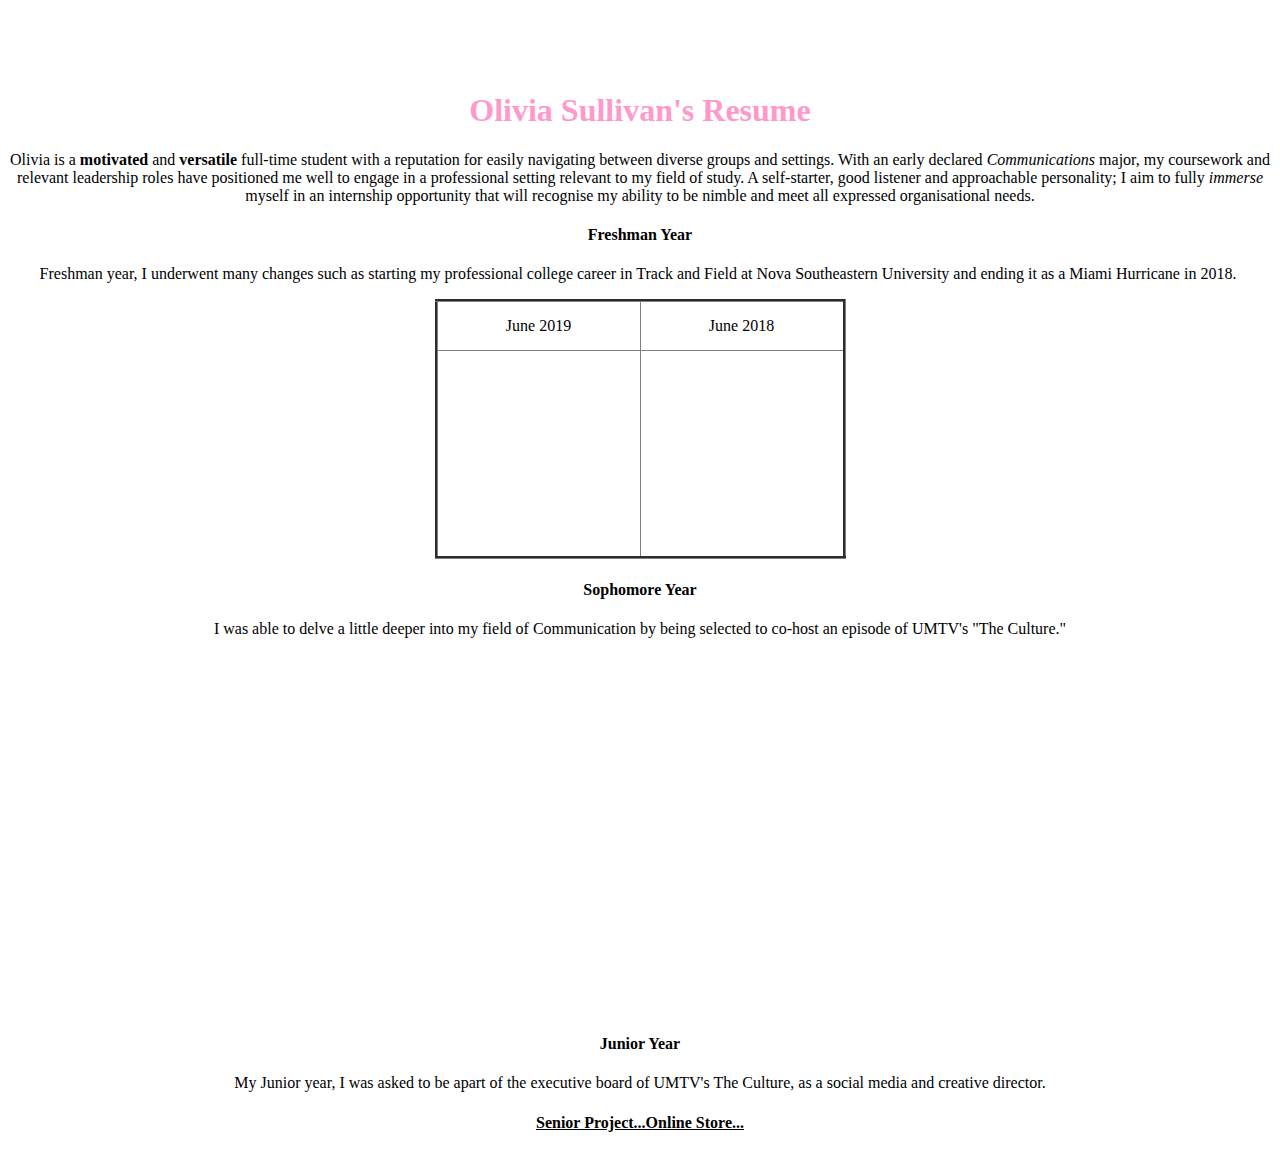
<file: Final/page.html>
<!-- ######## This is a comment, visible only in the source editor  ######## -->

<html lang="en" class="no-js">
<head>
    <meta charset="utf-8">
    <meta http-equiv="x-ua-compatible" content="ie=edge">
    <meta name="viewport" content="width=device-width, initial-scale=1.0"><style>

body {
  background-image: url("https://wallpapertag.com/wallpaper/full/6/1/d/156689-download-white-gradient-background-2447x1468-1080p.jpg");
  background-repeat: repeat-x;
}
<script>
(function(i,s,o,g,r,a,m){i['GoogleAnalyticsObject']=r;i[r]=i[r]||function(){
(i[r].q=i[r].q||[]).push(arguments)},i[r].l=1*new Date();a=s.createElement(o),
m=s.getElementsByTagName(o)[0];a.async=1;a.src=g;m.parentNode.insertBefore(a,m)
})(window,document,'script','https://www.google-analytics.com/analytics.js','ga');

ga('create', 'UA-XXXXX-Y', 'auto');
ga('send', 'pageview');
</script>
</style>
</head>

<body>
<iframe src="https://www.facebook.com/plugins/post.php?href=https%3A%2F%2Fwww.facebook.com%2FOliviaBrooklynS%2Fposts%2F3879481155459943%3A0&width=500" width="500" height="63" style="border:none;overflow:hidden" scrolling="no" frameborder="0" allowTransparency="true" allow="encrypted-media"></iframe>
<h1 style="color: #4485b8; text-align: center;"><span style="color: #ff99cc;">Olivia Sullivan's Resume</span></h1>
<p style="text-align: center;">Olivia is a&nbsp;<strong>motivated</strong> and <strong>versatile</strong> full-time student with a reputation for easily navigating between diverse groups and settings. With an early declared <em>Communications</em> major, my coursework and relevant leadership roles have positioned me well to engage in a professional setting relevant to my field of study. A self-starter, good listener and approachable personality; I aim to fully <em>immerse</em> myself in an internship opportunity that will recognise my ability to be nimble and meet all expressed organisational needs.</p>
<h4 style="text-align: center;"><strong>Freshman Year</strong></h4>
<p style="text-align: center;">Freshman year, I underwent many changes such as starting my professional college career in Track and Field at Nova Southeastern University and ending it as a Miami Hurricane in 2018.&nbsp;</p>
<table border="3" style="height: 229px; width: 25.2944%; border-collapse: collapse; margin-left: auto; margin-right: auto;" height="140">
<tbody>
<tr style="height: 50px;">
<td style="width: 50%; height: 22px; text-align: center;">June 2019</td>
<td style="width: 50%; height: 22px; text-align: center;">June 2018</td>
</tr>
<tr style="height: 50px;">
<td style="width: 50%; text-align: center; height: 207px;"><iframe width="200" height="200" style="border: none; overflow: hidden;" src="https://www.facebook.com/plugins/post.php?href=https%3A%2F%2Fwww.facebook.com%2Fphoto.php%3Ffbid%3D2222556254473704%26set%3Da.100871003308917%26type%3D3&amp;width=500" scrolling="no" frameborder="0" allowtransparency="true" allow="encrypted-media"></iframe></td>
<td style="width: 50%; text-align: center; height: 207px;"><iframe width="200" height="200" style="border: none; overflow: hidden;" src="https://www.facebook.com/plugins/post.php?href=https%3A%2F%2Fwww.facebook.com%2Fphoto.php%3Ffbid%3D1397605470302124%26set%3Da.100871003308917%26type%3D3&amp;width=500" scrolling="no" frameborder="0" allowtransparency="true" allow="encrypted-media"></iframe></td>
</tr>
</tbody>
</table>
<h4 style="text-align: center;"><strong>Sophomore Year</strong></h4>
<p style="text-align: center;">I was able to delve a little deeper into my field of Communication by being selected to co-host an episode of UMTV's "The Culture."</p>
<p style="text-align: center;"><iframe width="640" height="360" src="https://player.vimeo.com/video/331791904" frameborder="0" allow="autoplay; fullscreen" allowfullscreen="allowfullscreen"></iframe></p>
<h4 style="text-align: center;"><strong>Junior Year</strong></h4>
<p style="text-align: center;">My Junior year, I was asked to be apart of the executive board of UMTV's The Culture, as a social media and creative director.</p>


<h4 style="text-align: center;"><span style="color: #000000;"><a href="https://oliviabrooklyn.wixsite.com/livbrooklyns/shop" target="_blank" rel="noopener" title="Online Store..." style="color: #000000;"><strong>Senior Project...Online Store...</strong></a></span></h4>
</file>
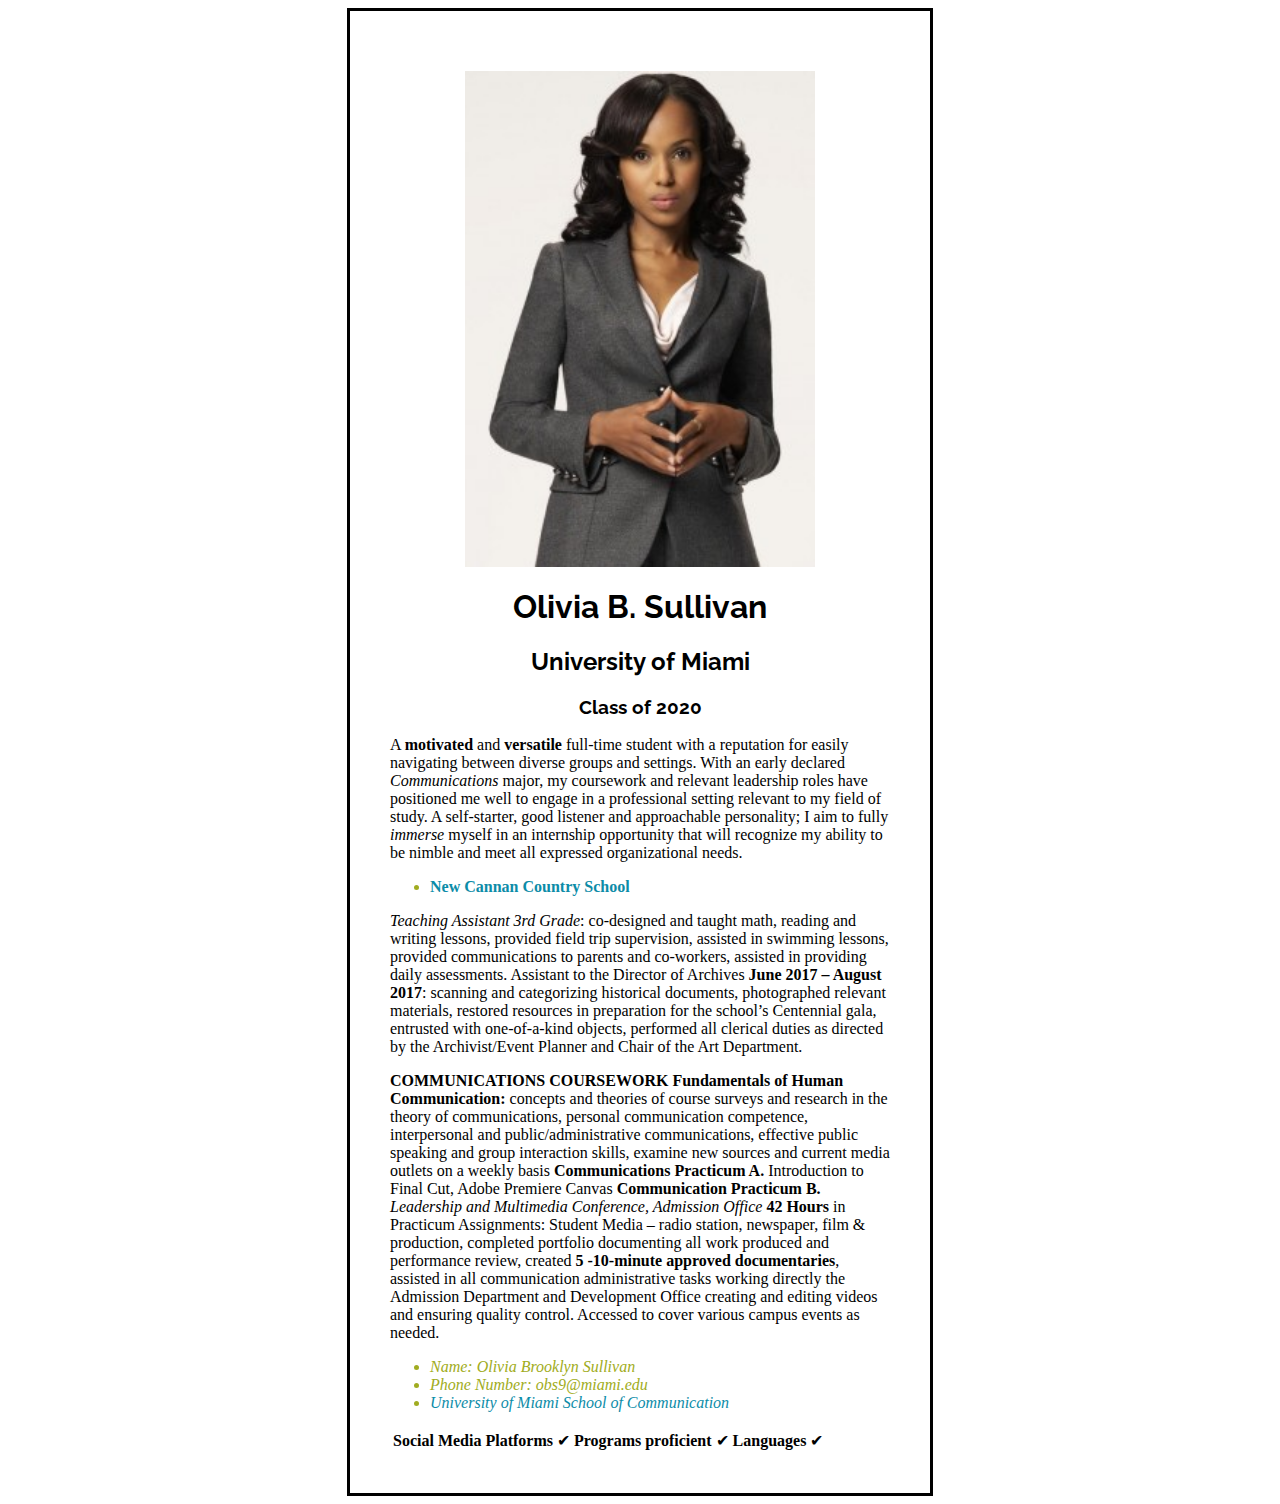
<file: Homework/resume.html>
<!DOCTYPE html>
<!--This is a HTML 5-->
<html lang="en" dir="ltr">
  <head>
    <meta charset="utf-8">
    <title>Basic HTMl</title>
    <meta name="author:" content="Olivia">
    <link rel="stylesheet" href="CSS/resumeStyle.css">
    <link href="https://fonts.googleapis.com/css?family=Lato|Raleway&display=swap" rel="stylesheet">

  </head>

  <body>

    <div class="box">
      <div>
      <img class="Opope" src="image/OliviaPope.jpg" alt="OliviaPope" width="350"></div>
      <article>

      <div class="headers">
          <h1>Olivia B. Sullivan</h1>
          <h2>University of Miami</h2>
          <h3>Class of 2020</h3>
        </div>

          <p class="text"> A <strong>motivated</strong> and <strong>versatile</strong> full-time student
          with a reputation for easily navigating between diverse groups
          and settings. With an early declared <i>Communications</i> major, my
          coursework and relevant leadership roles have positioned me well to engage in a
          professional setting relevant to my field of study.
          A self-starter, good listener and approachable personality;
          I aim to fully <i>immerse</i> myself in an internship opportunity
          that will recognize my ability to be nimble and meet all expressed
          organizational needs. </p>


             <ul>
               <li>
               <a href="https://welcome.miami.edu/"><strong>New Cannan Country School</strong></a>
               </li>
             </ul>
             <p class="text"> <i>Teaching Assistant 3rd Grade</i>: co-designed and taught math, reading and writing
               lessons, provided field trip supervision, assisted in swimming lessons, provided communications
               to parents and co-workers, assisted in providing daily assessments.
              Assistant to the Director of Archives <strong>June 2017 – August 2017</strong>: scanning and categorizing
              historical documents, photographed relevant materials, restored resources in preparation for the school’s Centennial gala,
              entrusted with one-of-a-kind objects, performed all clerical duties as directed by the
               Archivist/Event Planner and Chair of the Art Department.
             </p>


            <strong>COMMUNICATIONS COURSEWORK</strong>
            <strong>Fundamentals of Human Communication:</strong> concepts and theories of course surveys and
            research in the theory of communications, personal communication competence, interpersonal and
            public/administrative communications, effective public speaking and group interaction skills,
            examine new sources and current media outlets on a weekly basis


          <strong>Communications Practicum A.</strong> Introduction to Final Cut, Adobe Premiere Canvas


          <strong>Communication Practicum B. </strong> <i>Leadership and Multimedia Conference,
          Admission Office</i> <strong>42 Hours </strong>in Practicum Assignments: Student Media – radio station,
          newspaper, film & production, completed portfolio documenting all work produced
          and performance review, created <strong>5 -10-minute approved documentaries</strong>, assisted
          in all communication administrative tasks working directly the Admission Department
          and Development Office creating and editing videos and ensuring quality control.
          Accessed to cover various campus events as needed.


        </article>

      <!-- This a comment so I dont get lost -->



      <address>
      <ul>
      <li>Name: Olivia Brooklyn Sullivan</li>
      <li>Phone Number: obs9@miami.edu</li>
      <li>
      <a href="https://welcome.miami.edu/">University of Miami School of Communication</a>
      </li>
      </ul>
      </address>


      <table>
      <tr>
      <th>Social Media Platforms</th>
      <td>✔</td>
      <th>Programs proficient</th>
      <td>✔</td>
      <th>Languages</th>
      <td>✔</td

      </tr>

      </table>

    </div>








   </body>

</html>
</file>
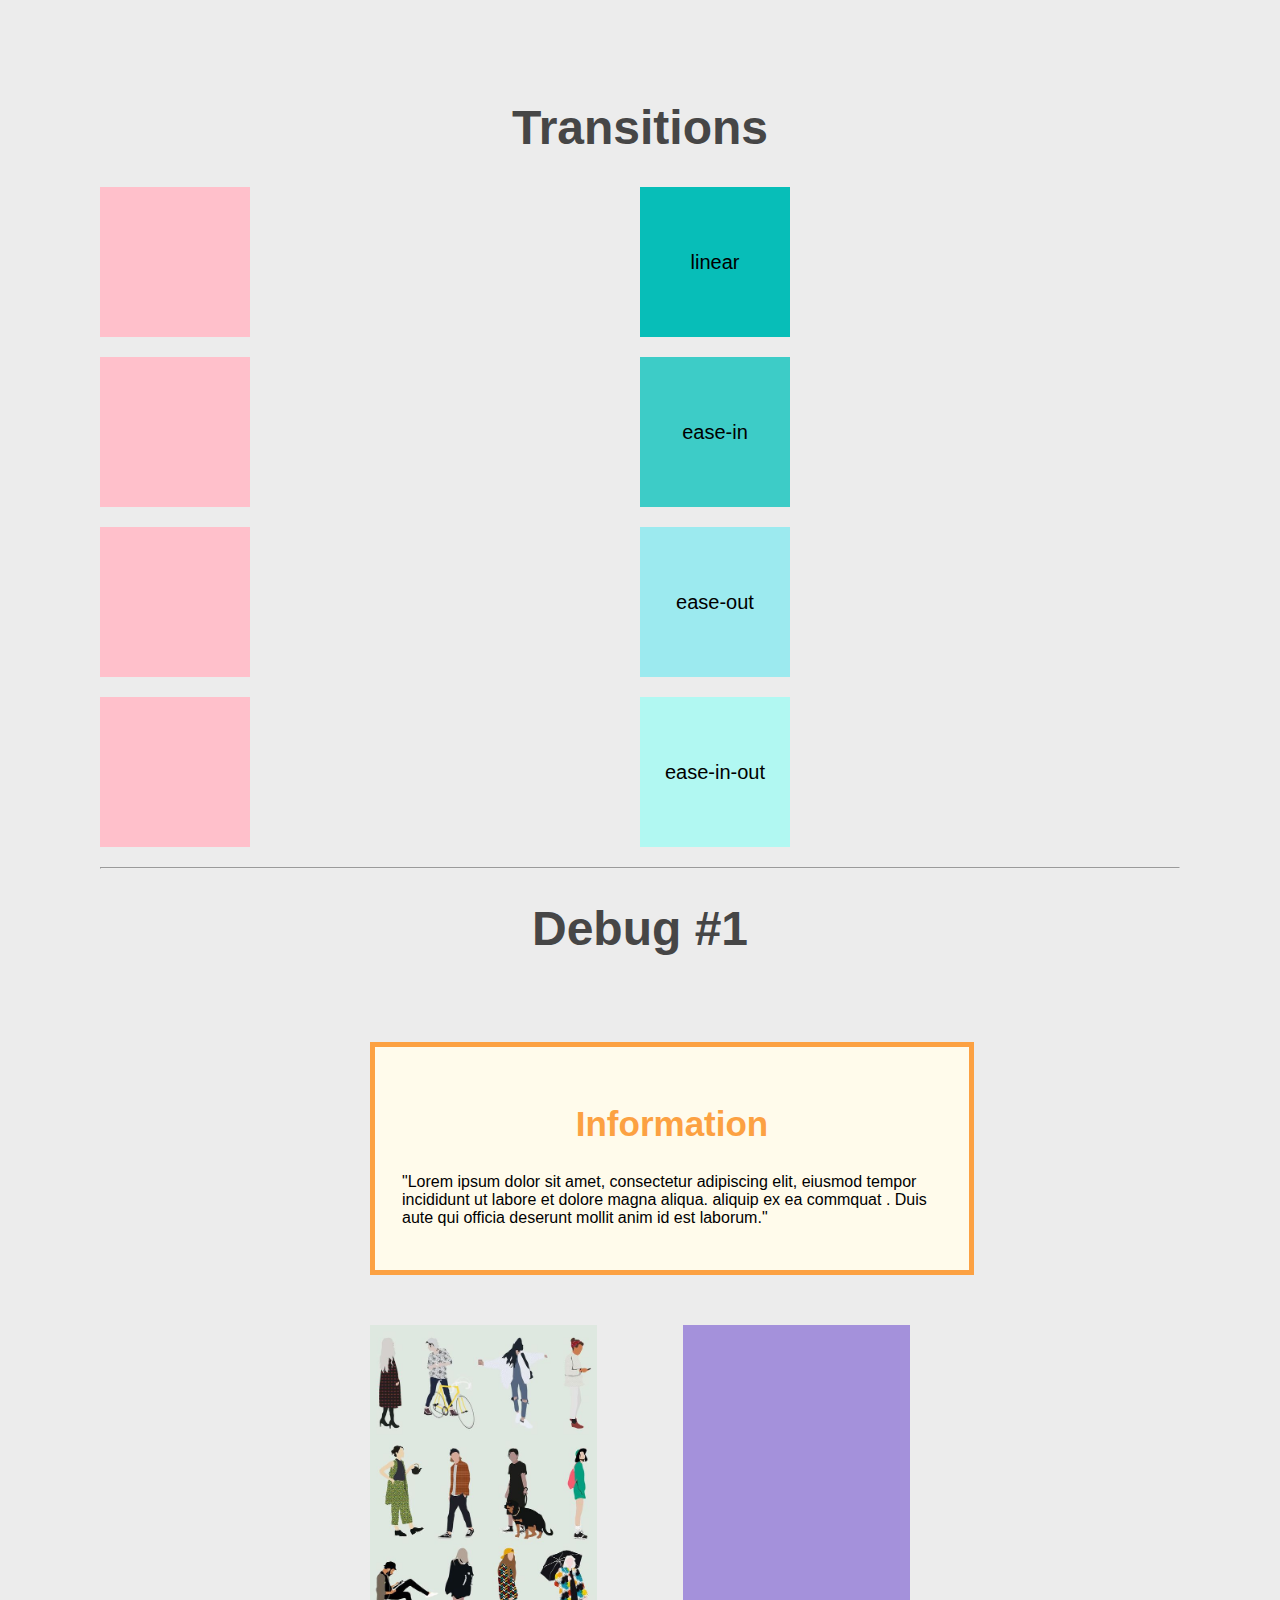
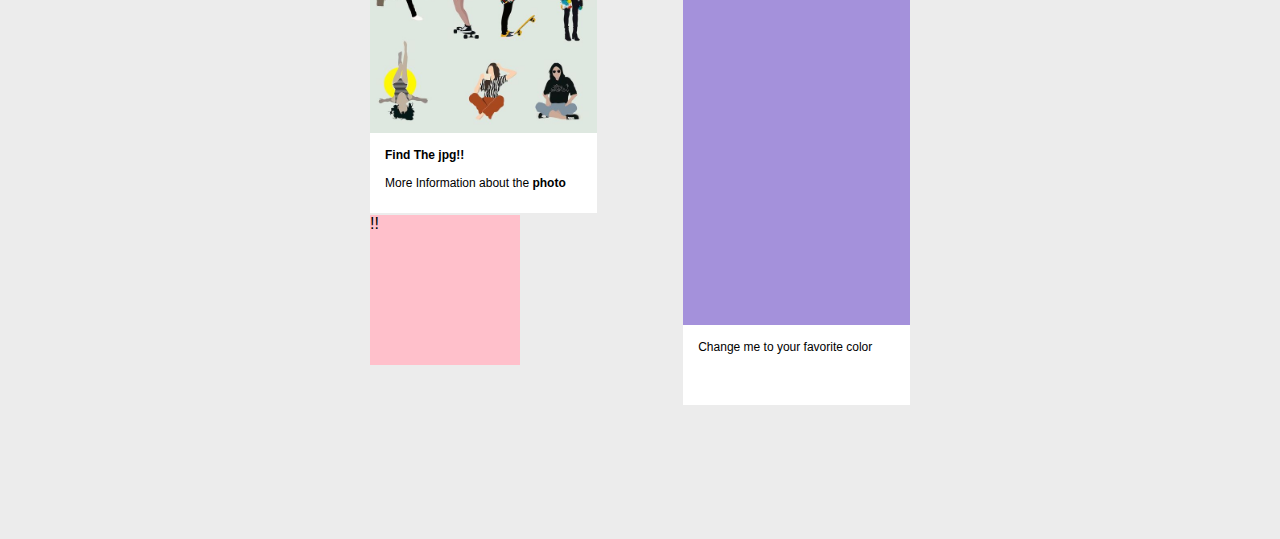
<file: Class/Class6-1/transitions.html>
<!DOCTYPE html>
<html lang="en" dir="ltr">
  <head>
    <meta charset="utf-8">
    <title>CSS Transitions</title>
    <link rel="stylesheet" href="css/transitionstyle.css">

  </head>
  <body>

    <section>
      <h1 class="title">Transitions</h1>

      <div class="leftSide">
        <div class="box color"> </div>
        <div class="box scale"> </div>
        <div class="box rotate"> </div>
        <div class="box translate"> </div>
      </div>

      <div class="rigthSide">
        <div class="trigger">
          <div class="box one">linear</div>
          <div class="box two">ease-in</div>
          <div class="box three">ease-out</div>
          <div class="box four">ease-in-out</div>

        </div>
      </div>
    </section>

    <hr>

    <section>
      <h1 class="title">Debug #1</h1>

      <!-- Find the 3 bugs, change the pink box and put your favorite color, and animate the pink box -->

      <div class="container">
            <div class="information">
                <h2>Information </h2>
                <p> "Lorem ipsum dolor sit amet, consectetur adipiscing elit,
                  eiusmod tempor incididunt ut labore et dolore magna aliqua.
                  <strong>aliquip ex ea commquat </strong>. Duis aute
                  qui officia deserunt mollit anim id est laborum."
                </p>
            </div>
            <div class="cardLeft">
              <img class="flatCharacters" <img src="img/thisOne/flatCharacters.jpg" alt="FlatCharacters">
              <div class="cardBase"><strong>Find The jpg!!</strong> <br><br> More Information about the <b>photo</b></div>

            </div>

            <div class="cardRight">
                <div class="colorBox"></div>
                <div class="cardBase">  Change me to your favorite color</div>
            </div>

            <div class="transitionContainer">
                    <div class="box animation">!!</div>
            </div>
      </div>

      <!-- You went too far -->

    </section>






  </body>
</html>
</file>
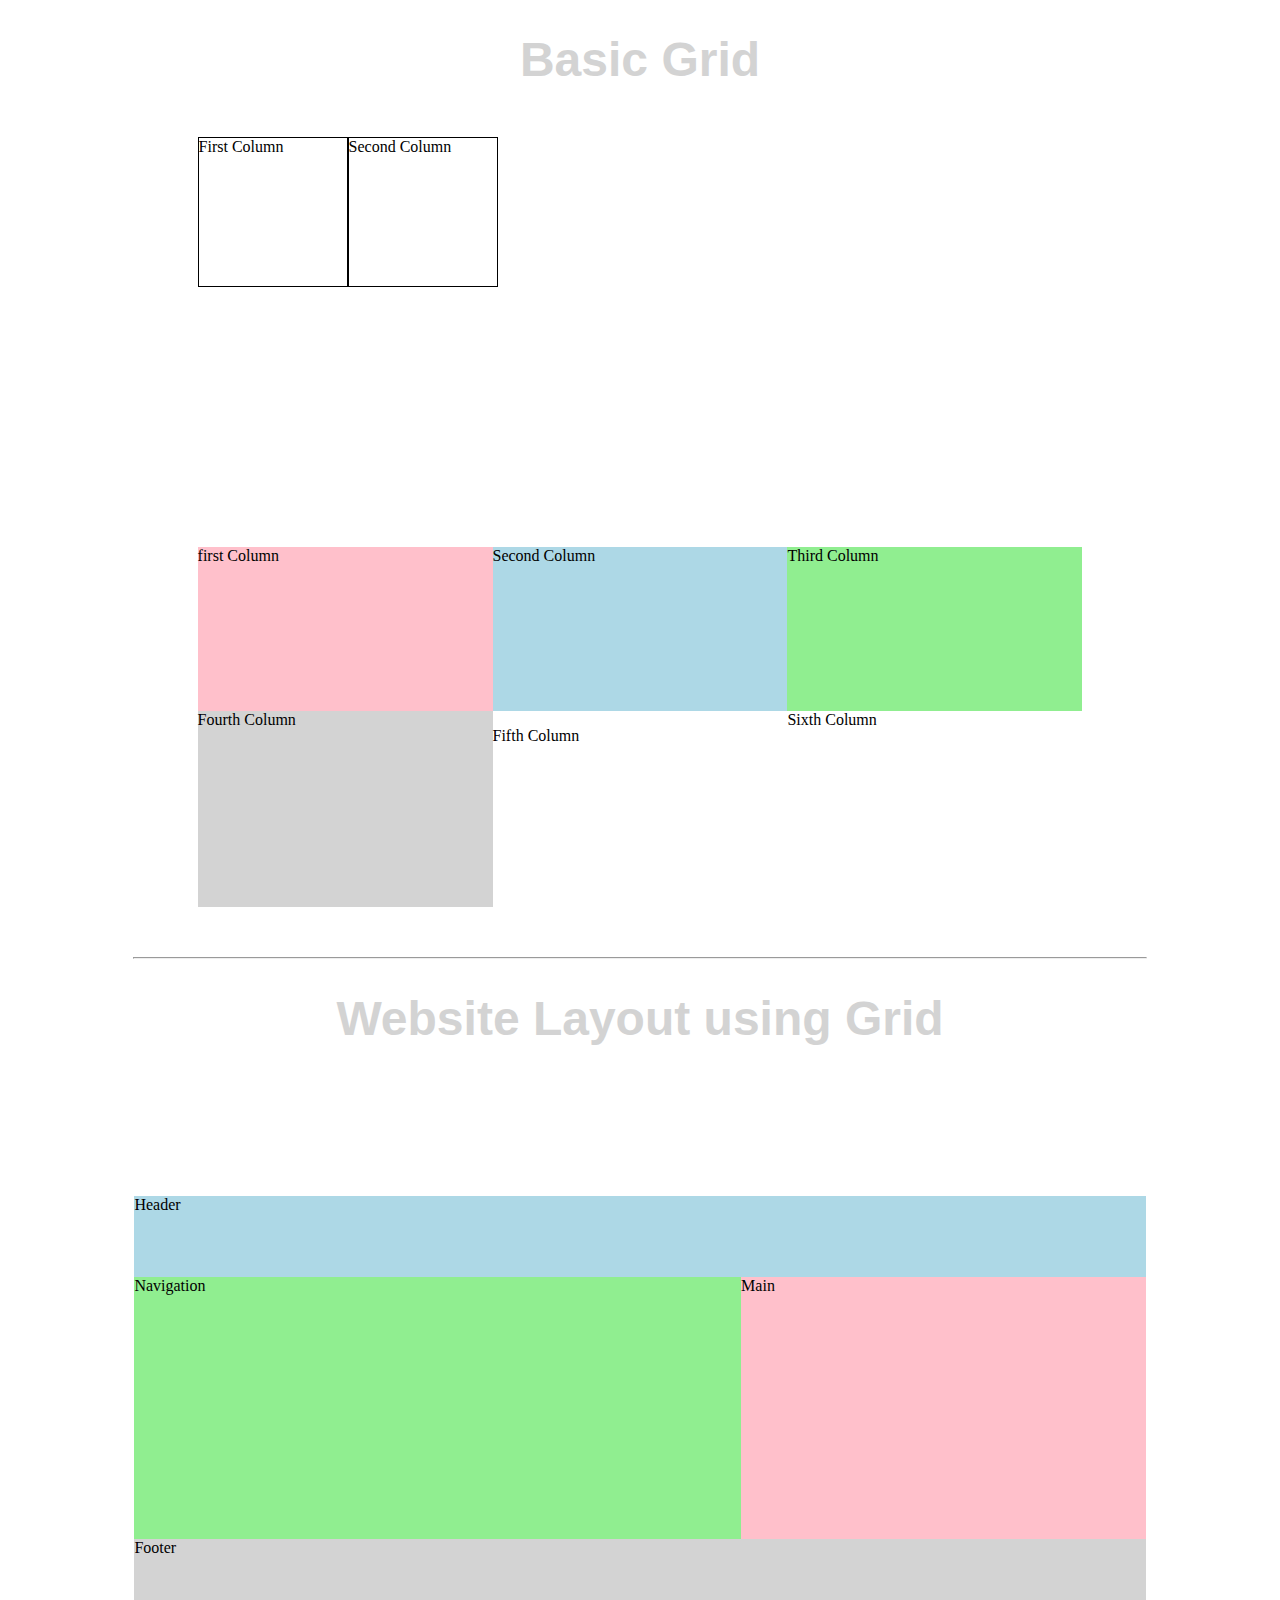
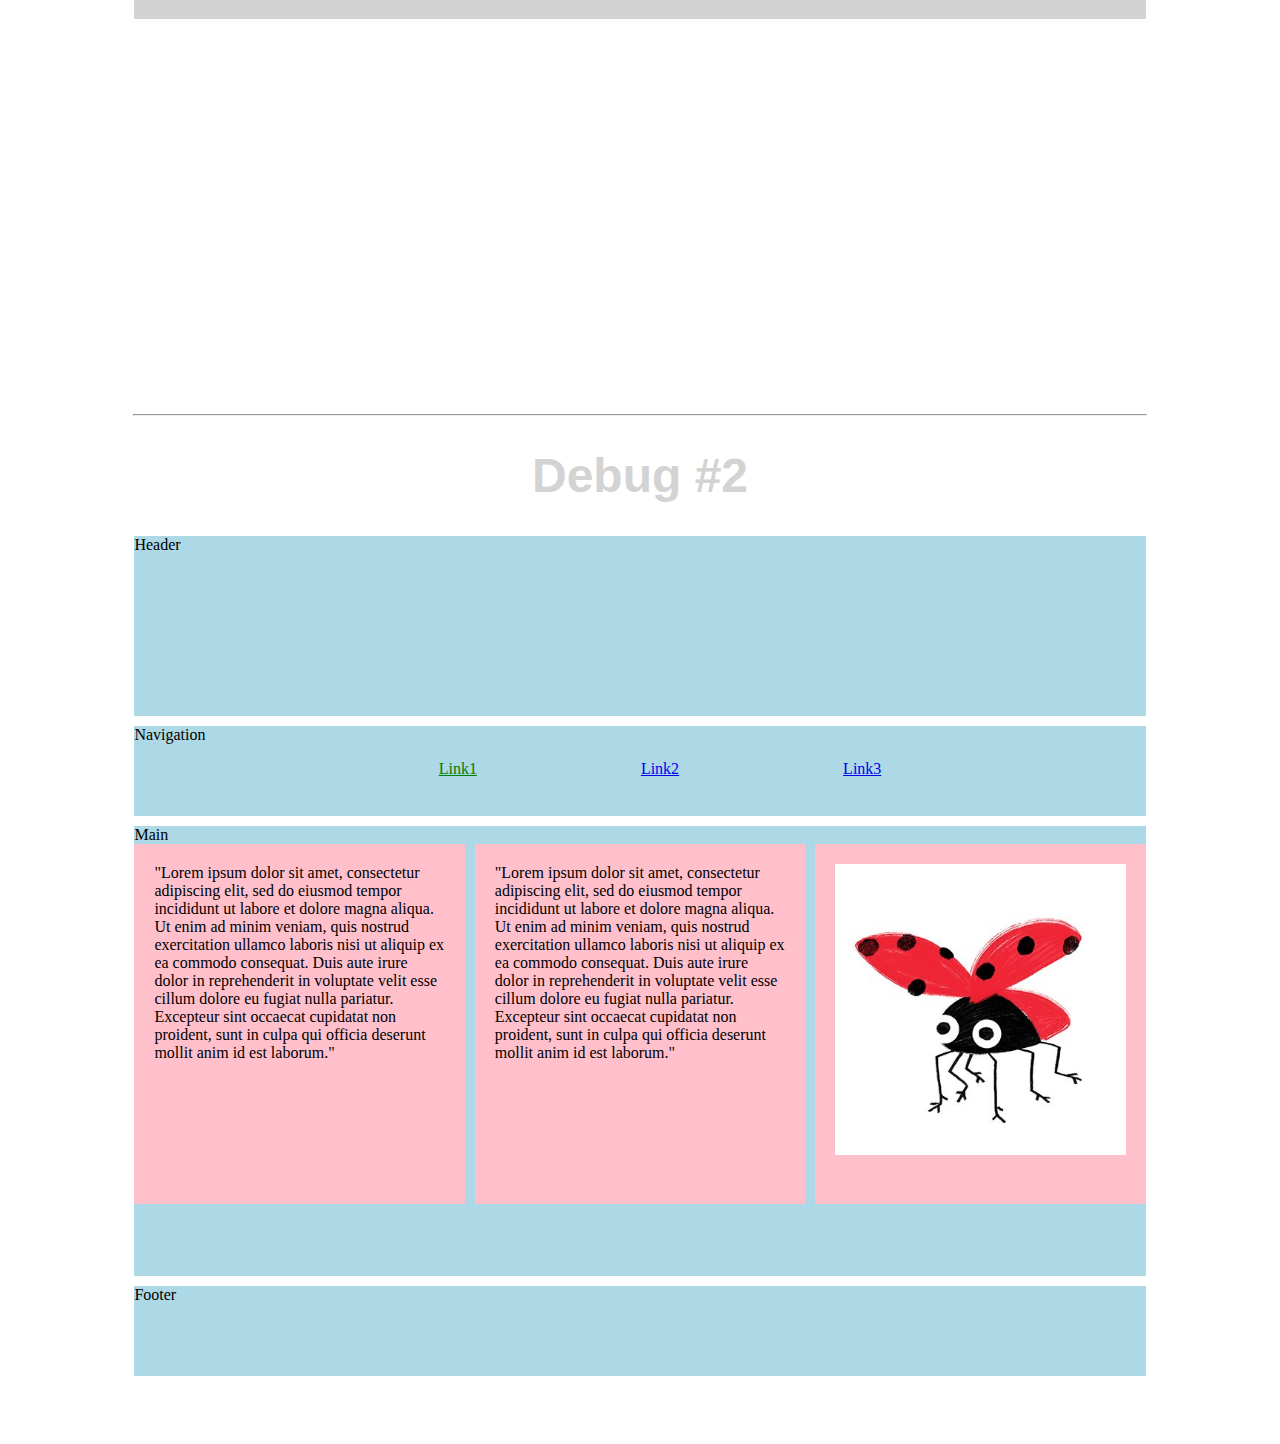
<file: Class/Class6-2/grid.html>
<!DOCTYPE html>
<html lang="en" dir="ltr">
  <head>
    <meta charset="utf-8">
    <title>Grids</title>
    <meta name="author" content="Jose Guzman">
    <meta name="content" content="grid templates and queries & debug#2">
    <meta name="keywords" content="grid, queries, footer, main">
    <link rel="stylesheet" href="css/gridStyle.css">
  </head>

  <body>

    <!-- These are Grids!!! Really helpful to create different layouts and organize content -->

    <section>
      <h1>Basic Grid</h1>

      <div class="basicGrid1">
          <div> First Column</div>
          <div> Second Column</div>
      </div>

      <div class="basicGrid2">
          <div> first Column </div>
          <div> Second Column</div>
          <div> Third Column</div>
          <div> Fourth Column</div>
          <p>Fifth Column</p>
          Sixth Column
      </div>



    </section>


    <hr>

        <!-- This grid is more complex than the others because it let us have our whole webpage arrenge inside one grid -->
    <section>
          <h1>Website Layout using Grid</h1>

              <!-- The divs are boxes we can use to arrenge our content. They are very useful!!!! -->
          <div class="gridLayout">
                <!-- The header usually remains the same through all our webpages -->
                <header>
                  Header
                </header>
                <!-- Here is our navigation -->
                <nav>
                  Navigation
                </nav>
                <!-- We use the main tag for the main content of our website the content inside this tag will change in each webpage from our website -->
                <main>
                  Main
                </main>
                  <!-- The footer usually have our contact information it depends on what the website is about -->
                <footer>
                  Footer
                </footer>
          </div>
    </section>


    <hr>

    <section>
      <h1>Debug #2</h1>
        <!-- Fix 1 bug, change the color to pink in the first link of the navigation,
        and create a grid of 3 columns inside the main tag using the class and divs provided inside -->

      <!-- You should look the bug around here   -->
      <div class="container">
          <header>
            Header
          </header>
      <!-- You pass it ... -->
          <nav>
            Navigation
            <!-- Change the First link without adding a new class -->
            <ul class="navUl">
              <li> <a href="#">Link1</a> </li>
              <li> <a href="#">Link2</a> </li>
              <li> <a href="#">Link3</a> </li>
            </ul>
          </nav>

          <main>
            Main
            <div class="gridMain">
              <div>

                
                "Lorem ipsum dolor sit amet, consectetur adipiscing elit,
                sed do eiusmod tempor incididunt ut labore et dolore magna aliqua.
                Ut enim ad minim veniam, quis nostrud exercitation ullamco laboris
                nisi ut aliquip ex ea commodo consequat. Duis aute irure dolor in
                reprehenderit in voluptate velit esse cillum dolore eu fugiat nulla pariatur.
                Excepteur sint occaecat cupidatat non proident, sunt in culpa qui officia deserunt
                mollit anim id est laborum."
               </div>
              <div>
                "Lorem ipsum dolor sit amet, consectetur adipiscing elit,
                sed do eiusmod tempor incididunt ut labore et dolore magna aliqua.
                Ut enim ad minim veniam, quis nostrud exercitation ullamco laboris
                nisi ut aliquip ex ea commodo consequat. Duis aute irure dolor in
                reprehenderit in voluptate velit esse cillum dolore eu fugiat nulla pariatur.
                Excepteur sint occaecat cupidatat non proident, sunt in culpa qui officia deserunt
                mollit anim id est laborum."
              </div>
              <div>
                <!-- Extra points if you can tell me how I center the image inside my grid column -->
                <img src="img/bug.jpg" alt="ladyBug">
              </div>
            </div>
          </main>

          <footer>
            Footer
          </footer>

      </div>
    </section>



  </body>
</html>
</file>
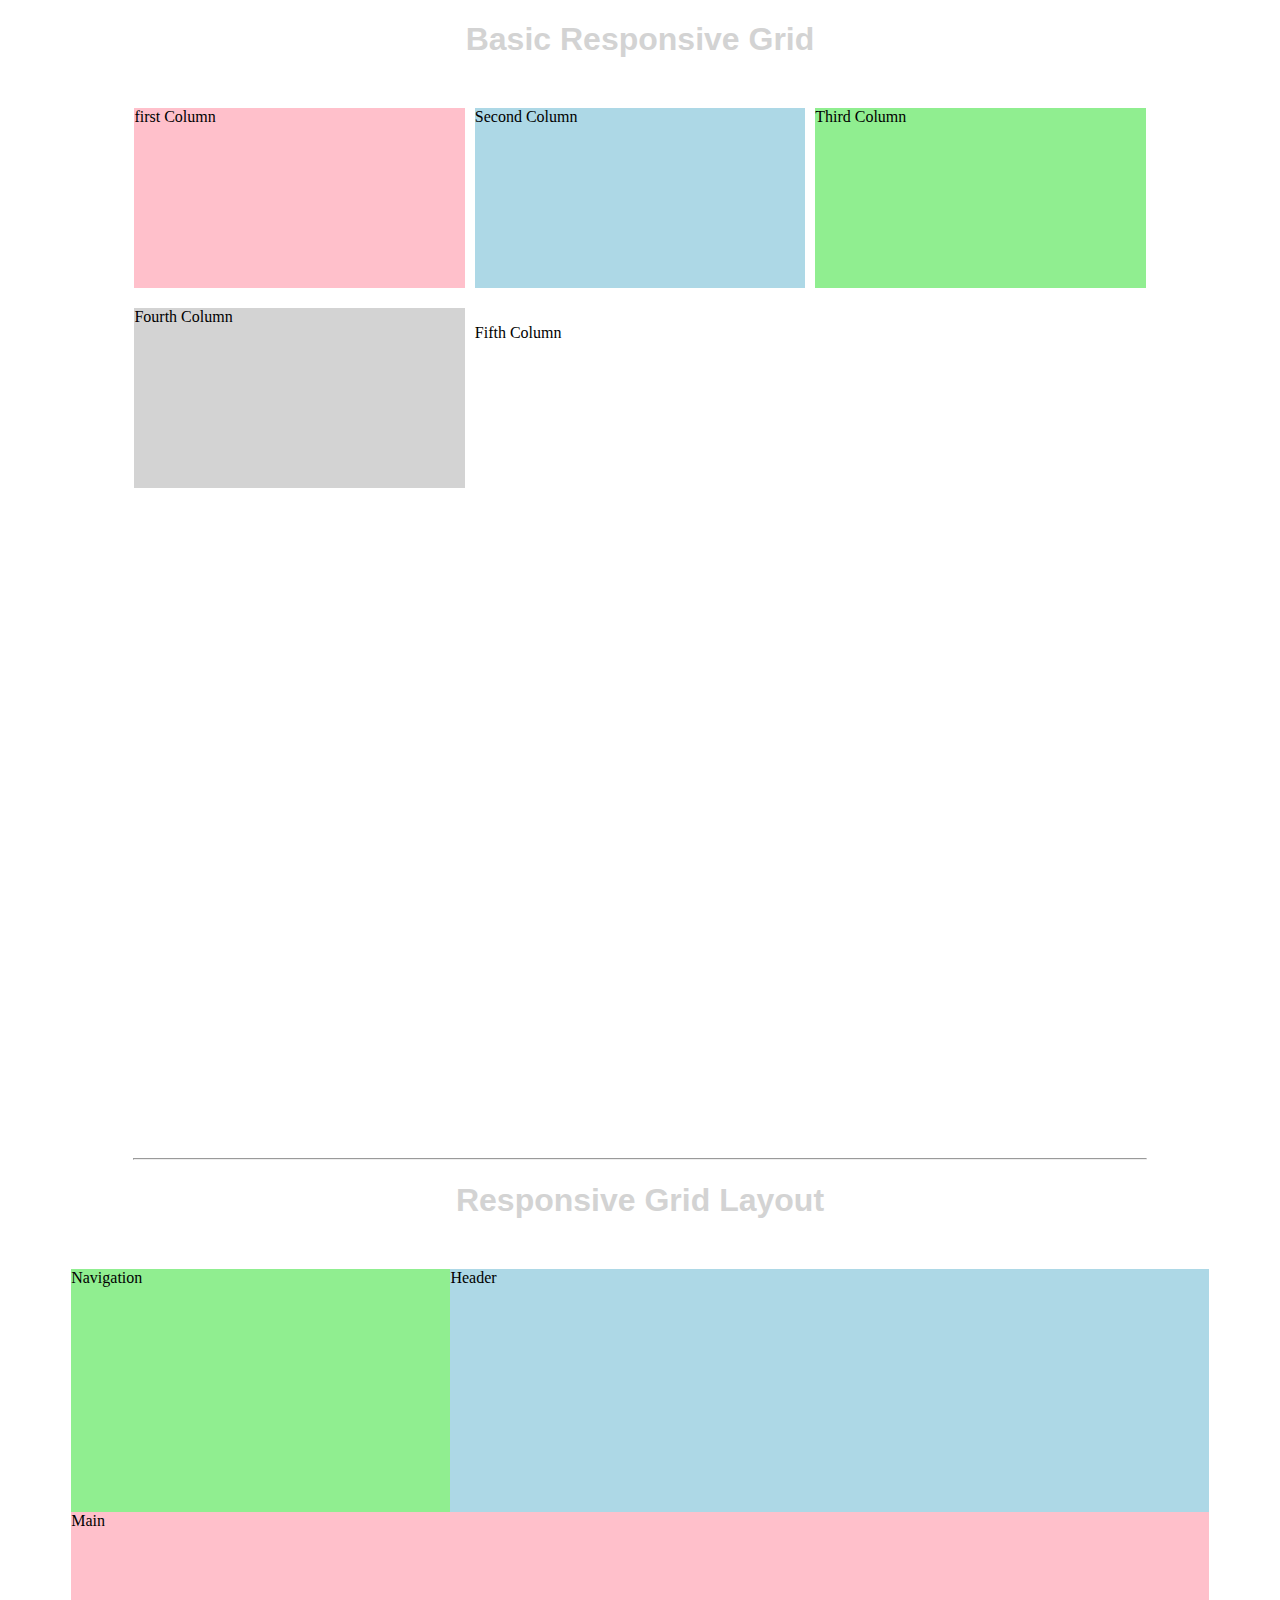
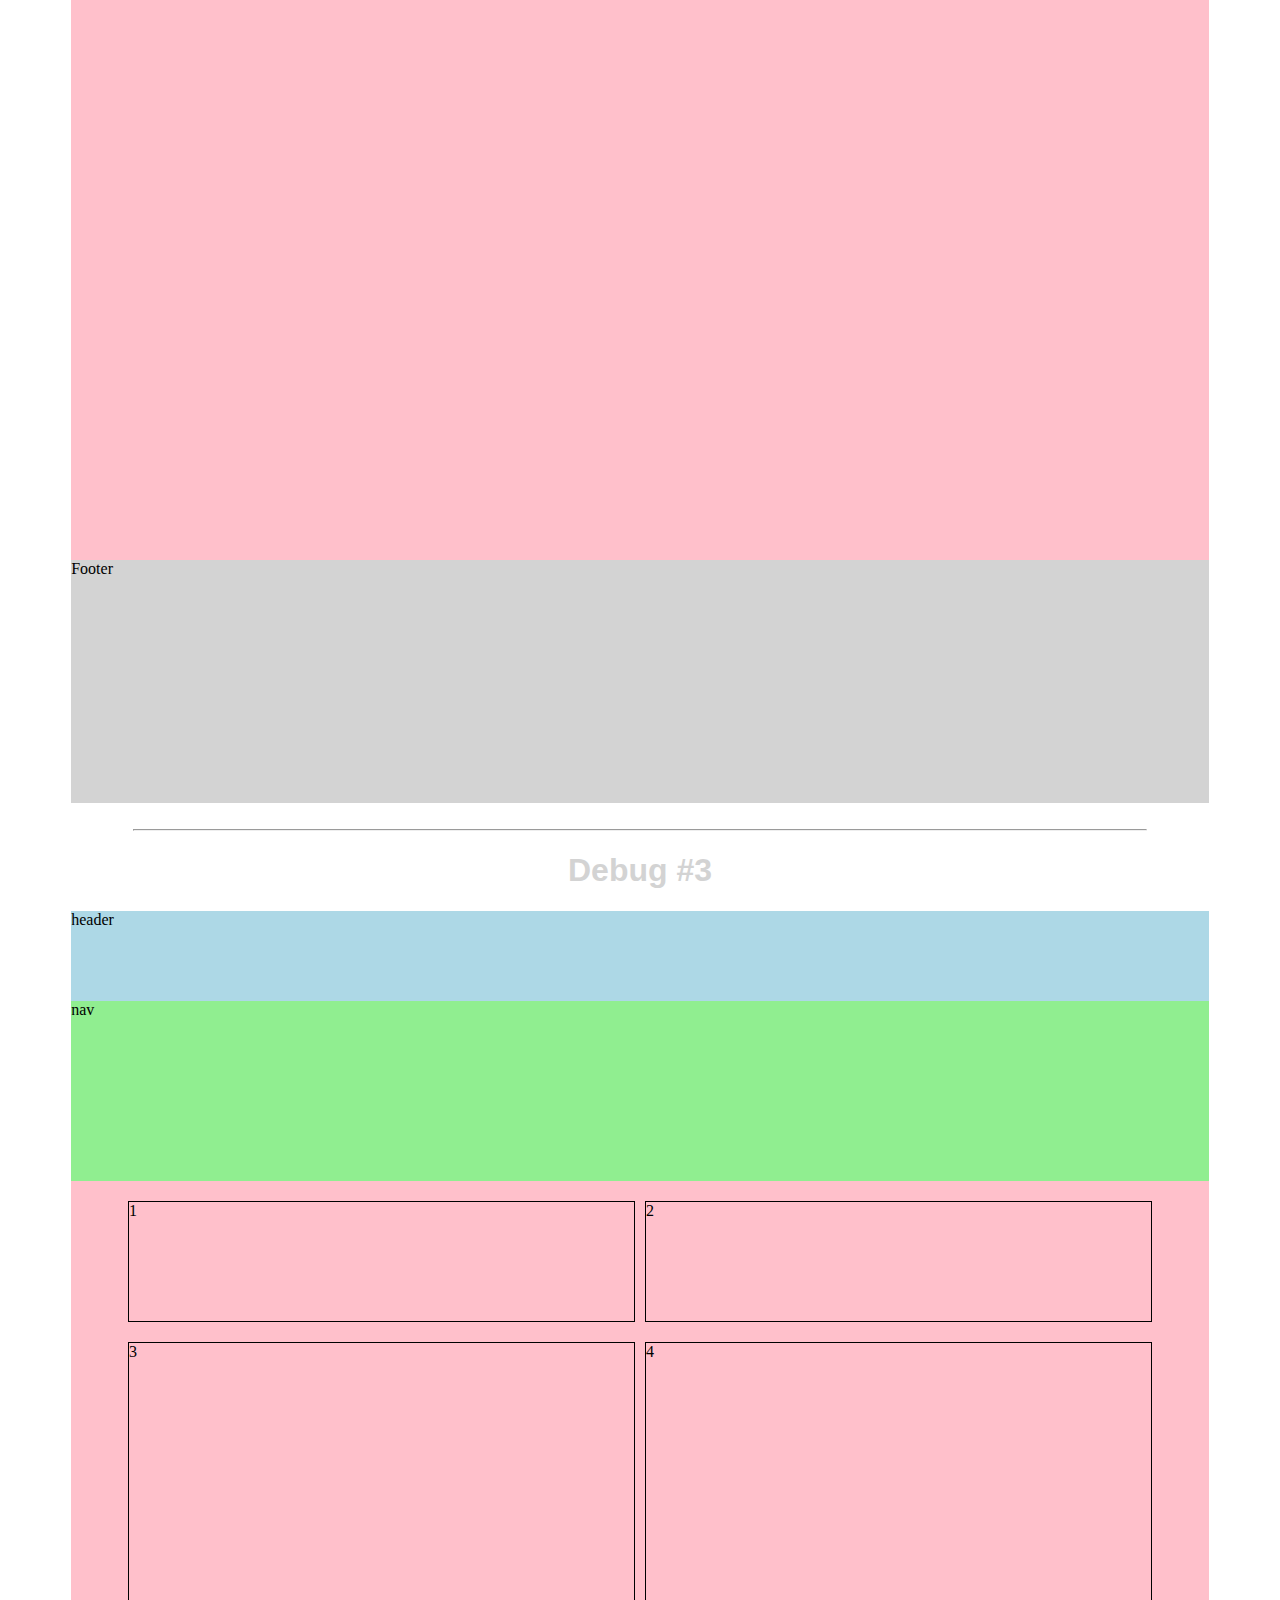
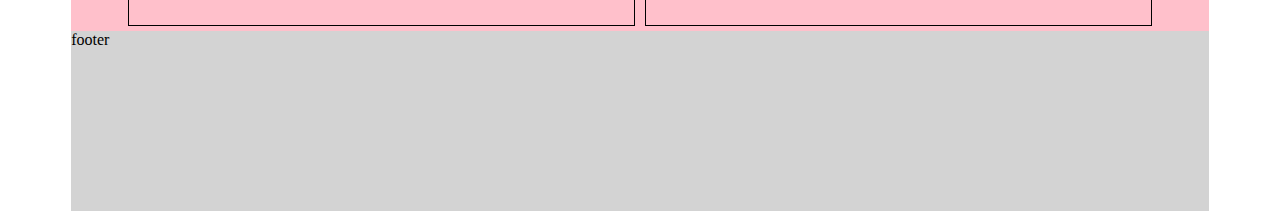
<file: Class/Class7-1/responsiveGrid.html>
<!DOCTYPE html>
<html lang="en" dir="ltr">
  <head>
    <meta charset="utf-8">
    <title>Responsive Grid</title>
    <meta name="author" content="Jose Guzman">
    <meta name="content" content="Responsive Grid">
    <!-- This stylesheet won't activate until the screens gets wider than 501 px -->
    <link rel="stylesheet" media="only screen and (min-width: 501px)" href="css/desktopGrid.css">
    <!-- This stylesheet won't activate until the screens gets smaller than 500px; -->
    <link rel="stylesheet" media="only screen and (max-width: 500px)" href="css/mobileGrid.css">
    <!-- The viewport meta tag won't let the browser to scale down my website -->
    <meta name="viewport" content="initial-scale=1">
  </head>
  <body>
    <!-- These are Grids!!! Really helpful to create different layouts and organize content -->

    <section>
      <h1>Basic Responsive Grid</h1>

      <!-- The grid will use any element nested and treat it like a grid's cell -->
      <div class="basicGrid">
          <div> first Column </div>
          <div> Second Column</div>
          <div> Third Column</div>
          <div> Fourth Column</div>
          <!-- It doesn't matter if it is a div or a p or any other tag -->
          <p>Fifth Column</p>
      </div>



    </section>

    <hr>

    <!-- This grid is more complex than the others because it let us have our whole webpage arrenge inside one grid -->
<section>
      <h1>Responsive Grid Layout</h1>

          <!-- The divs are boxes we can use to arrenge our content. They are very useful!!!! -->
      <div class="gridLayout">
            <!-- The header usually remains the same through all our webpages -->
            <header>
              Header
            </header>
            <!-- Here is our navigation -->
            <nav>
              Navigation
            </nav>
            <!-- We use the main tag for the main content of our website the content inside this tag will change in each webpage from our website -->
            <main>
              Main
            </main>
              <!-- The footer usually have our contact information it depends on what the website is about -->
            <footer>
              Footer
            </footer>
      </div>
</section>

<hr>


<section>
  <h1>Debug #3</h1>


    <!--
      Use the two classes to create a grid within another grid.
      Then use both mobile and desktop css files to create a responsive grid.
      -->
    <!-- For the class gridMain you will have to use the grid areas only in the desktop version -->
    <!-- Use the smallGrid to create a simple grid inside the mainGrid-->


  <div class="gridMain">
      <header>
        header
      </header>

      <nav>
        nav
      </nav>

      <main>
        <div class="smallGrid">
          <div>1</div>
          <div>2</div>
          <div>3</div>
          <div>4</div>
        </div>
      </main>

      <footer>
        footer
      </footer>

  </div>
</section>


  </body>
</html>
</file>
<file: Homework/CSS/resumeStyle.css>
.box
{
  width: 500px;
  margin: auto;
  padding: 40px;
  padding-top: 60px;

  border: solid black;
}

.headers
{
  text-align: center;
  font-family:'Raleway'
}

.Opope
{
display: block;
margin: auto;

}

li
{
  color: rgb(161, 172, 33);
}

li a
{
  color:rgb(12, 140,168) ;
  text-decoration: none;
}

li a:hover
{
  font-size: 45px;
}


.text3
  font-family: 'Raleway';
}
</file>
<file: Class/Class6-1/css/transitionstyle.css>
/* STYLING AND LAYOUT OF PAGE */
body
{
    margin: 100px;
    background-color: #ececec;
    font-family: sans-serif;
}
.title
{
  text-align: center;
  font-size: 3em;
  font-family: sans-serif;
  color: #464646;
}
.leftSide
{
  float: left;
  width: 50%;
}
.rigthSide
{
  float: right;
  width: 50%;
}

/* --------------------------    TRANSITIONS   ------------------------------ */
.box
{
  width: 150px;
  height: 150px;
  background-color: pink;
  margin-bottom: 20px;
}
                                    /* lEFT SIDE */

   /* CHANGE COLOR */
.color
{
  transition: background-color 1000ms ease-in 1000ms;
    /* ----   property * duration * transition timing * delay ----- */

  /* transition-duration: 1000ms;
  transition-property: background-color; */
}
.color:hover
{
   background-color: #bdeff7;
}
  /* CHANGE SCALE */
.scale
{
  transition-duration: 1000ms;
  transition-property: transform;
}
.scale:hover
{
  transform: scale(.5, .5) ;
}
  /* ROTATE THE SQUAER IN 45 DEGREES */
.rotate
{
  transition-delay: 500ms;
  transition-duration: 2000ms;
  transition-property: transform;
}
.rotate:hover
{
  transform: rotate(45deg);
/* transform: rotate(1.5turn); */
}
/* MOVE SQUARE RIGHT AND DOWN */
.translate
{
  transition-duration: 1000ms;
  transition-property: transform;
}
.translate:hover
{
  transform: translate(250px, 250px);
}

                                    /* RIGHT SIDE */

.trigger .box
{
  transition-duration: 2000ms;
  transition-property: width;
  display: flex;
  justify-content: center;
  align-items: center;
  font-size: 20px;
}

.trigger:hover .box
{
  width: 100%;
}
        /* LINEAR */
.one
{
background-color: #07BEB8;
transition-timing-function: linear;
}
        /* EASE-IN */
.two
{
background-color: #3DCCC7;
transition-timing-function: ease-in;
}
        /* EASE-OUT */
.three
{
background-color: #9CEAEF;
transition-timing-function: ease-out;
}
      /* EASE-IN-OUT */
.four
{
background-color: #B1F8F2;
transition-timing-function: ease-in-out;
}

/* --------------------------   END TRANSITIONS   ------------------------------ */




/* --------------------------------    Debug#1 SECTION    ------------------------------ */


.container
{
  width: 50%;
  margin: 0 auto;
  margin-bottom: 50px;
  padding: 5%;
}
.information
{
  width: 100%;
  margin: 0 auto;
  margin-bottom: 50px;
  padding: 5%;
  background-color: #fffbeb;
  border: 5px solid  #fca142;
}
.information h2
{
  color: #fca142;
  font-size: 35px;
  text-align: center;
  font-family: sans-serif;
}
.information p
{
  font-weight: lighter;
  font-family: sans-serif;
}

.cardContainer
{
  height: 100vh;
  width: 50%;
  margin: 0 auto;
}
.cardLeft
{

  float: left;
  width: 42%;
}


.flatCharacters
{
  width: 100%;
  display: block;
  margin: auto;
}
.cardRight
{
  float: right;
  width: 42%;
}
.cardRight .colorBox
{
  margin: auto;
  height: 600px;
  background-color: rgb(164, 145, 219);
  transition-timing-function: ease-in;
}
.cardBase
{
  height: 50px;
  padding: 15px;
  font-size: 12px;
  background-color: white;
}

.transitionContainer
{
  width: 50%;
  margin-top: 100%;
}
.animation
{
    transition-duration: 1000ms;
    transition-property: transform;
}
.animation:hover
{
  transform: rotate(90deg);
}

/* You should put your transition code here: */



/* ---------------------------------- ENDDEBUG SECTION ------------------------------------------- */
</file>
<file: Class/Class6-2/css/gridStyle.css>
/* STYLE TO MY LAYOUT */
h1
{
    font-size: 3em;
    font-family: sans-serif;
    color: lightgray;
    text-align: center;
}
hr
{
  width: 80%;
}


/* ---------------------------- BASIC GRID ----------------------------- */

.basicGrid1
{
  width: 70%;
  /* The vh value refers to the viewport height; 100vh will be the size of your browser height */
  height: 40vh;
  margin: auto;
  margin-top: 50px;

  /* px are an absolute unit, so they will remain the same all the time */
  display: grid;
  grid-template-rows: 150px 100px;
                      /* the height of your row */
  grid-template-columns:150px 150px 150px;
                      /* the width of your columns */
}


/* Give a border line to all divs inside my .basicGrid1 class */
.basicGrid1 div
{
  border: 1px solid black;
}


.basicGrid2
{
  width: 70%;
  height: 40vh;
  margin: auto;
  margin-top: 50px;
  margin-bottom: 50px;
  /* The value % will be relative to the size of the parent element,
   if it doesn't have any parent it will take the size of the screen */
  display: grid;
  grid-template-rows: 150px 100px%;
  /* 1 fr will be relative to the width size of your row, and the amounts of columns you have */
  grid-template-columns:1fr 1fr 1fr;

}


/* This is how you get only the firs div instead of affecting all of them */
.basicGrid2 div:first-child
{
background-color: pink;
}
/* the secon child div */
.basicGrid2 div:nth-child(2)
{
  background-color: lightblue;
}
/* the third child div */
.basicGrid2 div:nth-child(3)
{
  background-color: lightgreen;
}
/* Hope you get the idea by now.. */
.basicGrid2 div:nth-child(4)
{
  background-color: lightgray;
}


/* ---------------------------- END BASIC GRID ----------------------------- */




/* ---------------------------- WEBSITE LAYOUT USING GRID ----------------------------- */

.gridLayout
{
  width: 80%;
  height: 90vh;
  margin: auto;
  margin-top: 150px;
/* Here you will notice that is a more complex grid */
  display: grid;
  /* The templates areas will help us to distribute the cells from our grid in the order we want.
  You can name it as you like of course is always good to name it in a obvious way.  */
  grid-template-areas:  "hea hea  hea"
                        "nav nav main"
                        "nav nav main"
                        "foo foo foo";

  grid-template-rows: 10% 100px 20% 5em;
  grid-template-columns: .5fr 1fr 1fr;

}
/* Now you assign the grid areas to the elements in you HTML */
.gridLayout header
{
  grid-area: hea;
  background-color: lightblue;
}
.gridLayout nav
{
  grid-area: nav;
  background-color: lightgreen;
}
.gridLayout main
{
  grid-area: main;
  background-color: pink;
}
.gridLayout footer
{
  grid-area: foo;
  background-color: lightgray;
}


/* ---------------------------- END  WEBSITE LAYOUT USING GRID ----------------------------- */




/* -------------------------------  DEBUGGRID#2  --------------------------------- */

.container
{
  width: 80%;
  height: 100vh;
  margin: auto;

}
.container header
{
  width: 100%;
  height: 20%;
  background-color: lightblue;
}
.container nav
{
  width: 100%;
  height: 10%;
  background-color: lightblue;
}
.container main
{
  width: 100%;
  height: 50%;
  background-color: lightblue;
}
.container footer
{
  width: 100%;
  height: 10%;
  background-color: lightblue;
}
/* You can use your selectors this way if you want to apply the same properties to all this elements at the same time */
.container footer, .container main, .container nav, .container header {
  margin-bottom: 10px;
}
.navUl
{
  text-align: center;
}
.navUl li
{
  display: inline;
  margin: 0 80px 0 80px;
}
.navUl li:first-child a
{
  color: green;
}

.gridMain
{
  height: 80%;
  display: grid;
  grid-template-rows: 100%;
                      /* the height of your row */
  grid-template-columns:1fr 1fr 1fr;
  grid-column-gap: 10px;
                      /* the width of your columns */

  /* Apply the properties here to create your grid inside your main element */

}

/*Uncomment the css below; after you create your grid using gridMain*/

.gridMain div
{
background-color: pink;
padding: 20px;
}
.gridMain div:nth-child(3) img
{
display: block;
margin: auto;
width: 100%;
overflow: hidden;
} */


/* -------------------------------  END DEBUGGRID#2  --------------------------------- */
</file>
<file: Class/Class7-1/css/desktopGrid.css>
/* STYLE TO MY LAYOUT */
h1
{
  font-size: 2em;
  font-family: sans-serif;
  color: lightgray;
  text-align: center;
}
hr
{
width: 80%;
}


/* ---------------------------- BASIC GRID ----------------------------- */

.basicGrid
{
  width: 80%;
  height: 100vh;
  margin: auto;
  margin-top: 50px;
  margin-bottom: 150px;
  /* The value % will be relative to the size of the parent element,
   if it doesn't have any parent it will take the size of the screen */
  display: grid;
  /* THIS DEFINES THE HEIGHT OF YOUR ROWS */
  grid-template-rows: 20% 20%;
  /* 1 fr will be relative to the width size of your row, and the amounts of columns you have */
  grid-template-columns:1fr 1fr 1fr;

  grid-row-gap: 20px;
  grid-column-gap: 10px;

}


/* This is how you get only the firs div instead of affecting all of them */
.basicGrid div:first-child
{
background-color: pink;
}
/* the secon child div */
.basicGrid div:nth-child(2)
{
  background-color: lightblue;
}
/* the third child div */
.basicGrid div:nth-child(3)
{
  background-color: lightgreen;
}
/* Hope you get the idea by now.. */
.basicGrid div:nth-child(4)
{
  background-color: lightgray;
}

/* ---------------------------- END BASIC GRID ----------------------------- */

/* ---------------------------- RESPONSIVE GRID LAYOUT ----------------------------- */

.gridLayout
{
  width: 90%;
  height: 90vh;
  margin: auto;
  margin-top: 50px;
  margin-bottom: 350px;

 /* WE START OUR GRID WITH THIS PROPERTY */
  display: grid;
  /* The templates areas will help us to distribute the cells from our grid in the order we want.
  You can name it as you like of course is always good to name it in a obvious way.  */
  grid-template-areas:  "nav hea hea"
                        "nav hea hea"
                        "main main main"
                        "foo foo foo";

  grid-template-rows: 10% 20% 80% 30%;
  grid-template-columns: 1fr 1fr 1fr;

}
/* Now you assign the grid areas to the elements in you HTML */
.gridLayout header
{
  grid-area: hea;
  background-color: lightblue;
}
.gridLayout nav
{
  grid-area: nav;
  background-color: lightgreen;
}
.gridLayout main
{
  grid-area: main;
  background-color: pink;
}
.gridLayout footer
{
  grid-area: foo;
  background-color: lightgray;
}

/* ---------------------------- END RESPONSIVE GRID LAYOUT ----------------------------- */

/* -------------------------------  DEBUGRESPONSIVE #3  --------------------------------- */

.gridMain
{
  width: 90%;
  height: 100vh;
  margin: auto;
  /* here goes your main grid: */
  display: grid;
  grid-template-areas:  "h h h h"
                        "n n n n "
                        "m m m m "
                        "f f f f ";
  grid-template-rows: 10% 20% 50% 20%;
  grid-template-columns: 1fr 1fr 1fr 1fr;
}

/* Now you assign the grid areas to the elements in you HTML */
.gridMain header
{
  grid-area: h;
  background-color: lightblue;
}
.gridMain nav
{
grid-area: n;
  background-color: lightgreen;
}
.gridMain main
{
  grid-area: m;
  background-color: pink;
}
.gridMain footer
{
  grid-area: f;
  background-color: lightgray;
}

.smallGrid
{
  width: 90%;
  height: 90%;
  margin: auto;
  padding: 20px;
  /* here goes your small grid: */

  display: grid;
  /* THIS DEFINES THE HEIGHT OF YOUR ROWS */
  grid-template-rows: 30% 70%;
  /* 1 fr will be relative to the width size of your row, and the amounts of columns you have */
  grid-template-columns:1fr 1fr;
  grid-row-gap: 20px;
  grid-column-gap: 10px;


}

/* Give a border line to all divs inside my .basicGrid1 class */
.smallGrid div
{
border: 1px solid black;
}


/* -------------------------------  END DEBUGRESPONSIVE #3  --------------------------------- */
</file>
<file: Class/Class7-1/css/mobileGrid.css>
/* STYLE TO MY LAYOUT */
h1
{
  font-size: 2em;
  font-family: sans-serif;
  color: lightgray;
  text-align: center;
}
hr
{
width: 80%;
}


/* ---------------------------- BASIC GRID ----------------------------- */

.basicGrid
{
  width: 100%;
  height: 100vh;
  margin: auto;
  margin-top: 50px;
  margin-bottom: 150px;
  /* The value % will be relative to the size of the parent element,
   if it doesn't have any parent it will take the size of the screen */
  display: grid;
  /* THIS DEFINES THE HEIGHT OF YOUR ROWS */
  grid-template-rows: 20% 20% 20% 20% 20%;
  /* 1 fr will be relative to the width size of your row, and the amounts of columns you have */
  grid-template-columns:1fr;
  grid-row-gap: 20px;

}


/* This is how you get only the firs div instead of affecting all of them */
.basicGrid div:first-child
{
background-color: pink;
}
/* the secon child div */
.basicGrid div:nth-child(2)
{
  background-color: lightblue;
}
/* the third child div */
.basicGrid div:nth-child(3)
{
  background-color: lightgreen;
}
/* Hope you get the idea by now.. */
.basicGrid div:nth-child(4)
{
  background-color: lightgray;
}

/* ---------------------------- END BASIC GRID ----------------------------- */

/* ---------------------------- RESPONSIVE GRID LAYOUT ----------------------------- */

.gridLayout
{
  width: 100%;
  height: 90vh;
  margin: auto;
  margin-top: 50px;
  margin-bottom: 1650px;

 /* WE START OUR GRID WITH THIS PROPERTY */
  display: grid;
  /* The templates areas will help us to distribute the cells from our grid in the order we want.
  You can name it as you like of course is always good to name it in a obvious way.  */
  grid-template-areas:  "hea hea hea"
                        "nav nav nav"
                        "main main main"
                        "foo foo foo";

  grid-template-rows: 10% 40% 20% 30%;
  grid-template-columns: 1fr 1fr 1fr;

}
/* Now you assign the grid areas to the elements in you HTML */
.gridLayout header
{
  grid-area: hea;
  background-color: lightblue;
}
.gridLayout nav
{
  grid-area: nav;
  background-color: lightgreen;
}
.gridLayout main
{
  grid-area: main;
  background-color: pink;
}
.gridLayout footer
{
  grid-area: foo;
  background-color: lightgray;
}

/* ---------------------------- END RESPONSIVE GRID LAYOUT ----------------------------- */


/* -------------------------------  DEBUGRESPONSIVE #3  --------------------------------- */

.gridMain
{
  width: 100%;
  height: 100vh;
  /* Display the grids in a friendly mobile version */

}


.gridMain header
{
  background-color: lightblue;
}
.gridMain nav
{
  background-color: lightgreen;
}
.gridMain main
{
  background-color: pink;
}
.gridMain footer
{
  background-color: lightgray;
}



.smallGrid
{
  width: 100%;
  height: 100%;

/* Display your smaller grid with just rows */
grid-template-rows: 20% 40% 20% 30%
}

/* Give a border line to all divs inside my .basicGrid1 class */
.smallGrid div
{
  display: grid;

  grid-template-rows: 20% 40% 20% 30%;
  grid-template-columns: 1fr 1fr 1fr;
  border: 1px solid black;
}







/* -------------------------------  END DEBUGRESPONSIVE #3  --------------------------------- */
</file>
